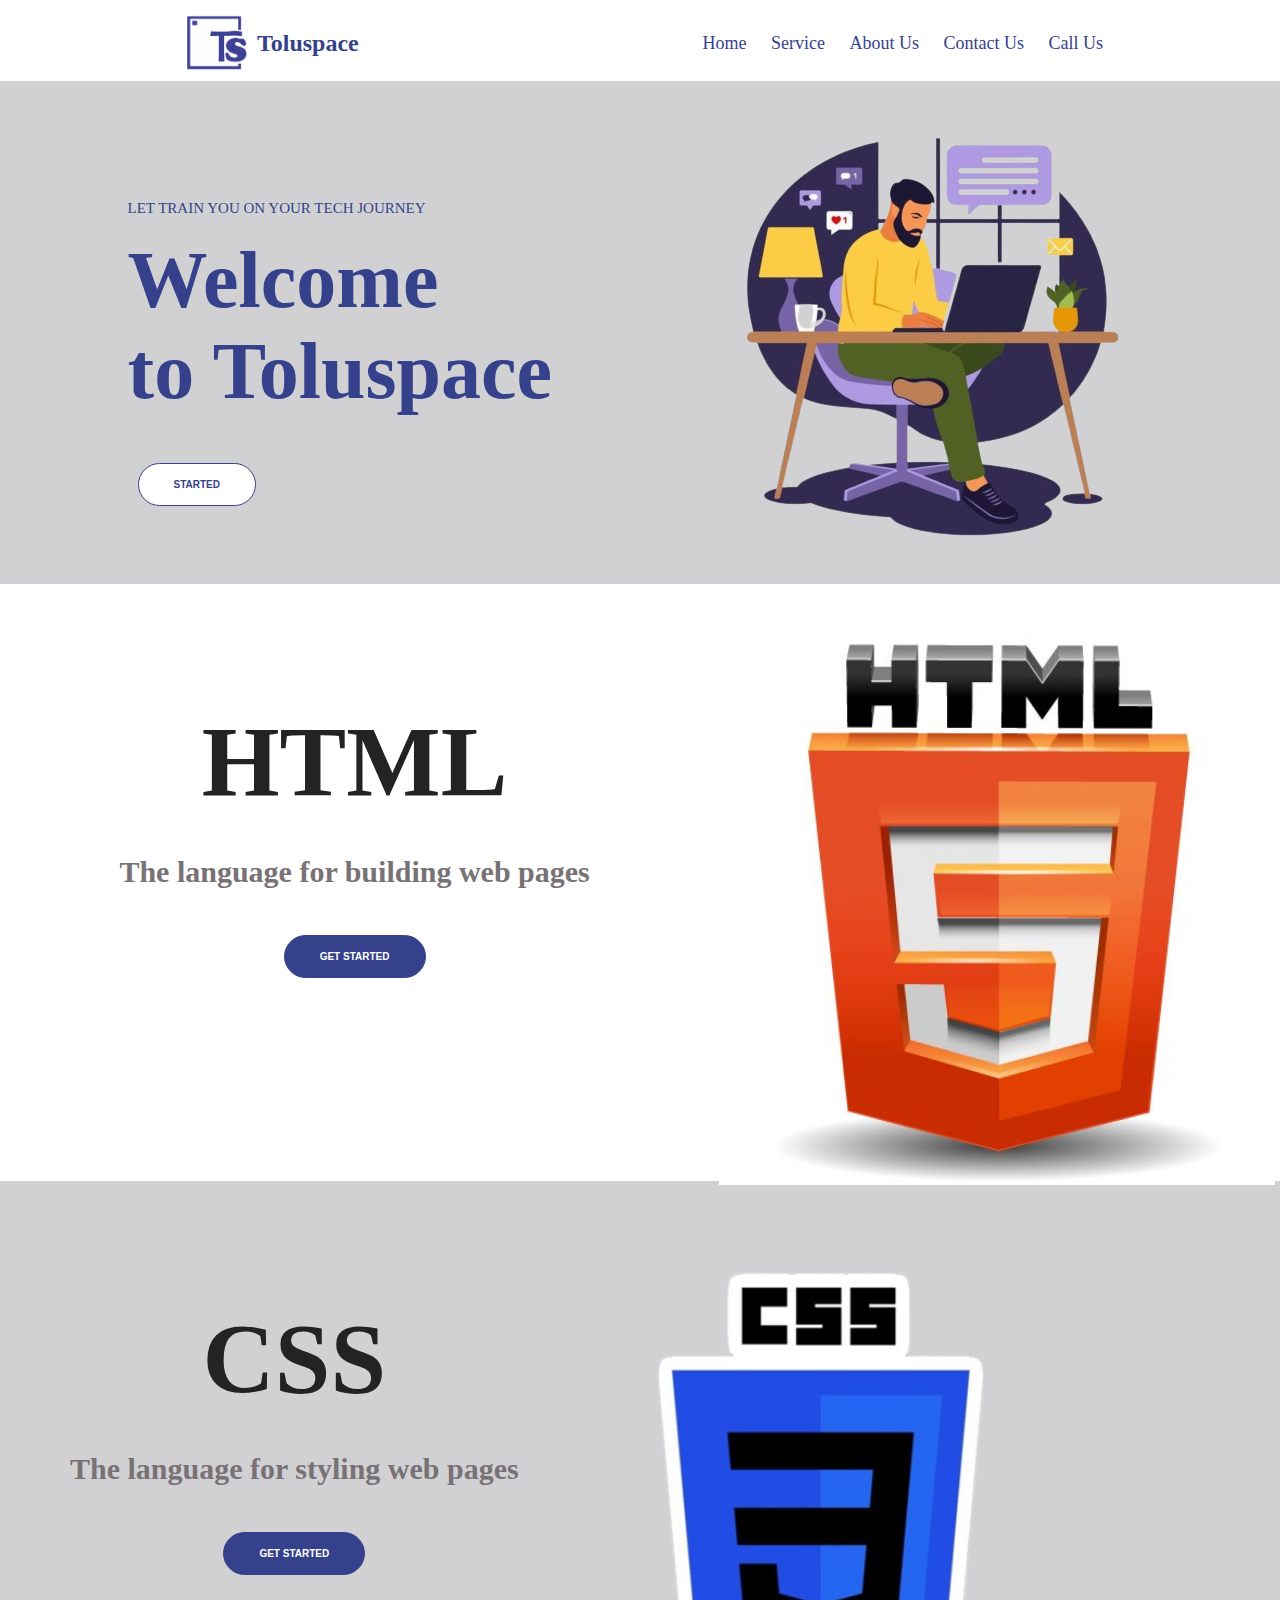
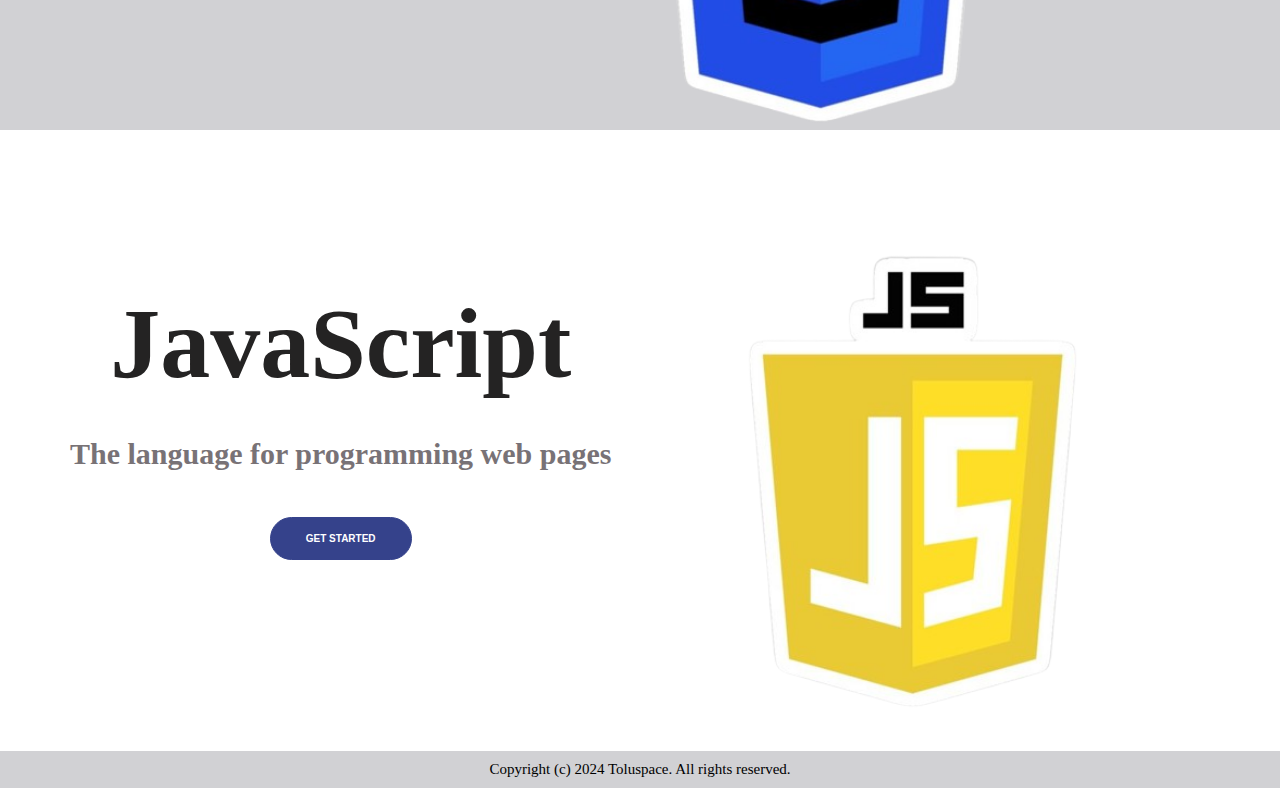
<file: index.html>
<!DOCTYPE html>
<html lang="en">
<head>
    <meta charset="UTF-8">
    <meta name="viewport" content="width=device-width, initial-scale=1.0">
    <link rel="stylesheet" href="https://cdnjs.cloudflare.com/ajax/libs/font-awesome/4.7.0/css/font-awesome.min.css">
    <link rel="stylesheet" type="text/css" href="toluspace.css">
    <title>Welcome to toluspace</title>
</head>
<body>
    <nav class="navbar">
        <input type="checkbox" id="hamburger">
        <div>
            <div class="nav-title">
                <img src="sector/toluspace.png">
                <h2> Toluspace</h2>
            </div>
        </div>
        
        <div class="hamburgerMenu">
            <label for="hamburger">
                <div></div>
                <div></div>
                <div></div>
            </label>
        </div>

        <div class="links">
            <a href="/" target="_blank"> Home </a>
            <a href="/service" target="_blank"> Service </a>
            <a href="/about" target="_blank"> About Us</a>
            <a href="/contact" target="_blank"> Contact Us</a>
            <a href="tel:+1234567890" id="call" target="_blank"> Call Us </a>
        </div>
    </nav>

    <div class="content">
        <div class="top">
            <p> LET TRAIN YOU ON YOUR TECH JOURNEY</p><br>
            <h1><span>Welcome</span> <br><span>to Toluspace</span></h1><br><br>
          <a href="https://forms.gle/fXk56MPuLKXyRVcc7"><button id="btn1">Started</button></a>
        </div>
        <div class="mid">
            <img src="sector/off-removebg-preview.png">
        </div>
    </div> 
    <div class="section1">
        <div class="left">
            <h1> HTML</h1><br><br>
            <p> The language for building web pages</p><br><br>
            <a href="index2.html">
            <button id="btn2">Get Started</button></a>
        </div>
        <div class="sm">
            <img src="sector/10 Best Cheat Sheets That A Programmer Must Have.jpeg">
            </div>

    </div> <br><br>
    <div class="section2">
        <div class="left">
            <h1> CSS</h1><br><br>
            <p> The language for styling web pages</p><br><br>
            <button id="btn2">Get Started</button>
        </div>
        <div class="sm">
            <img src="sector/css.png">
            </div>

    </div> <br><br>
    <div class="section3">
        <div class="left">
            <h1> JavaScript</h1><br><br>
            <p> The language for programming web pages</p><br><br>
            <button id="btn2">Get Started</button>
        </div>
        <div class="sm">
            <img src="sector/js.png">
            </div>

    </div> <br><br>
<div class="footer">
    <p> Copyright  (c) 2024 Toluspace. All rights reserved.</
    </div>
</body>
</html>
</file>
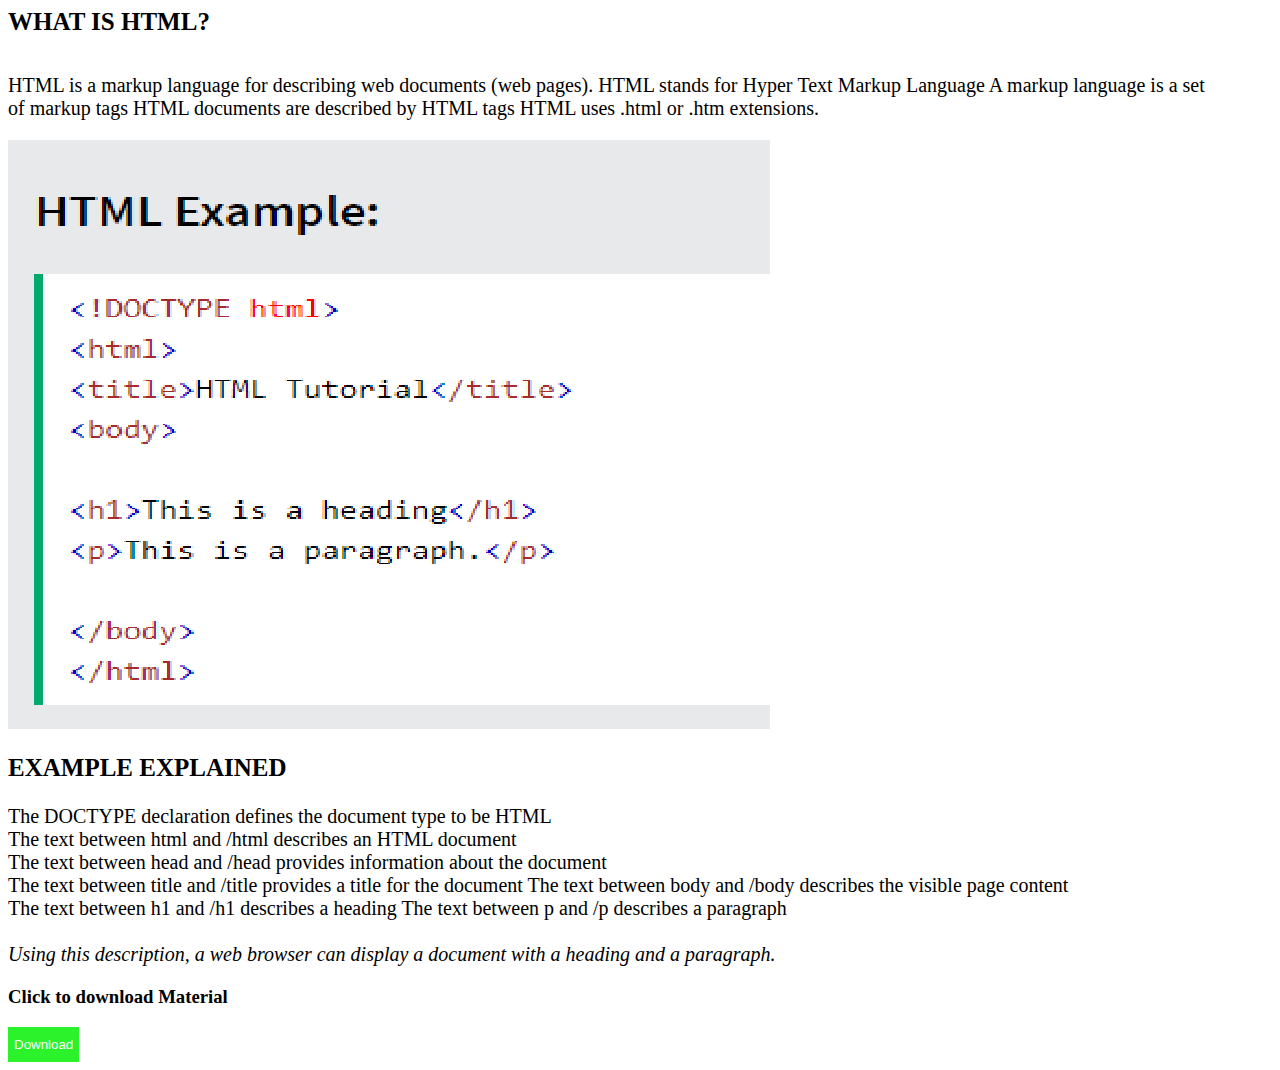
<file: index2.html>
<!DOCTYPE html>
<html lang="en">
<head>
    <meta charset="UTF-8">
    <meta name="viewport" content="width=device-width, initial-scale=1.0">
    <title>HTML Made easy</title>
</head>
<style>
   #btn1{
    background-color: rgb(44, 242, 44);
    border: none;
    color: white;
    padding-top: 10px;
    padding-bottom: 10px;
   }
   #btn1:hover{
    background-color: red;
    color: white;
    transition: 0.3s ease-in-out;
   }
</style>
<body>
   <span style="font-size: 25px; font-weight: bold;">WHAT IS HTML?</span> <br><br>

  <p style="font-size: 20px;"> HTML is a markup language for describing web documents (web pages).
    HTML stands for Hyper Text Markup Language
    A markup language is a set of markup tags
    HTML documents are described by HTML tags
    HTML uses .html or .htm extensions.</p>
    <img src="sector/2675-removebg-preview.png">
    <p style="font-size: 20px;">
     <span style="font-size: 25px; font-weight: bold;">EXAMPLE EXPLAINED</span><br><br>
The DOCTYPE declaration defines the document type to be HTML<br>
The text between html and /html describes an HTML document<br>
The text between head and /head provides information about the document<br>
The text between title and /title provides a title for the document
The text between body and /body describes the visible page content<br>
The text between h1 and /h1 describes a heading
The text between p and /p describes a paragraph<br><br>
<i>Using this description, a web browser can display a document with a heading and a paragraph.</i>

    </p>
    <h3>Click to download Material</h3>
    <a href="https://docs.google.com/presentation/d/1SAs7pUywSc6ekc6BJw9Nepx62LqXFfef/edit?usp=drive_link&ouid=102727175855551534694&rtpof=true&sd=true">
        <button id="btn1">Download</button>
    </a>
</body>
</html>
</file>
<file: toluspace.css>
* {
  margin: 0px;
  box-sizing: border-box;
  font-family: 'segoe ui';
}

.navbar {
  width: 100%;
  padding-left: 20px;
    z-index: 1;
  display: flex;
  position:fixed ;
  align-items: center;
  background-color: #ffffff;
  justify-content: space-around;
  padding-top: 15px;
  padding-bottom: 10px;
}
.nav-title{
  display: flex;
  align-items: center;
  cursor: pointer;
}
.nav-title img{
  width: 60px;
}
.nav-title h2 {
  margin-left: 10px;
  color: rgb(53, 66, 139);
  font-size: 1.5rem;
}

.hamburgerMenu {
  display: none;
}

.links {
  font-size: 18px;
}

.links a {
  color: rgb(53, 66, 139);
  text-decoration: none;
  padding: 13px 10px 13px 10px;
}

.links a:hover {
  background-color:rgb(53, 66, 139);
  color: white;
  transition: 0.6s ease-in-out;
}

#hamburger {
  display: none;
}

@media (max-width: 768px) {
  .navbar {
      justify-content: space-between;
      z-index: 1;
  }

  .hamburgerMenu {
      display: block;
      margin-right: 20px;
  }

  .hamburgerMenu label {
      display: inline-block;
      cursor: pointer;
      padding: 13px;
      height: 50px;
      width: 50px;
  }

  .hamburgerMenu label:hover,
  .navbar #hamburger:checked~.hamburgerMenu>label {
      background-color: rgb(244, 244, 244);
  }

  .hamburgerMenu label div {
      border-top: 2px solid rgb(53, 66, 139);
      display: block;
      height: 10px;
      width: 25px;
  }

  .links {
      background-color: rgb(137, 141, 164);
      transition: all 0.3s;
      overflow-y: hidden;
      position: absolute;
      display: block;
      width: 100%;
      height: 0px;
      top: 50px;
      left: 0px;
  }

  .links a {
      display: block;
      width: 100%;
  }

  #hamburger:not(:checked)~.links {
      height: 0px;
  }

  #hamburger:checked~.links {
      height: calc(100vh - 50px);
  }
}
.content{
  background-color: #d1d1d4;
  padding-left: 5%;
  padding-right: 3%;
  box-sizing: border-box;
  position: relative;
  display: flex;
  justify-content: space-around;
}
  .top{
    padding-top: 200px;
  }
  .top p{
    font-size: 15px;
    color: rgb(53, 66, 139);
  }
  .top h1{
    font-size: 80px;
    color: rgb(53, 66, 139);
    font-family:poppins;
  }
  span {
    margin-left:-0px;
    animation: slidein 5s;
  }
  @keyframes slidein {
    0% { margin-left:-800px; }
    20% { margin-left:-800px; }
    35% { margin-left:0px; }
    100% { margin-left:0px; }
}
  #btn1{
    text-transform: uppercase;
    background-color: white;
    border: 1px solid rgb(53, 66, 139);
    border-radius: 30px;
    cursor: pointer;
    color: rgb(53, 66, 139);
    font-family: 'Poppins', sans-serif;
    font-size: 10px;
    font-weight: 700;
    padding-top: 15px;
    padding-bottom: 15px;
    padding-left: 35px;
    padding-right: 35px;
    margin: 10px;
    text-decoration: none;
  }
  #btn1:hover{
    background-color: rgb(53, 66, 139);
    transition: 0.4s ease-in-out;
    color: white;
  }
  
.mid{
    height: 100%;
    margin-top: 80px;
}
@media (max-width:768px){
    .content{
    display: block;
    }
    .top h1{
      font-size: 60px;
    }
    .mid{
      margin: -60px;
    }
}
.section1{
  display:flex;
  box-sizing: border-box;
  position: relative;
  justify-content: space-around;
}
.section2{
  display: flex;
  background-color: #d1d1d4;
}
.section3{
  display: flex;
}
.sm{
  animation-name: floating;
    animation-duration: 3s;
    animation-iteration-count: infinite;
    animation-timing-function: ease-in-out;
    margin-left: 30px;
    margin-top: 5px;
}
@keyframes floating {
  0% { transform: translate(0,  0px); }
  50%  { transform: translate(0, 15px); }
  100%   { transform: translate(0, -0px); }    
}
.sm img{
  height: 100%;
  margin-top: 40px;
}
.left{
  font-family: 'poppins',sans-serif;
  padding-top: 70px;
  padding-left: 70px;
  align-items: center;
  text-align: center;
}
.left h1{
  padding-top: 50px;
  font-size: 100px;
  color: #242323;
  
}
.left p{
  font-size: 30px;
  font-weight: bold; 
  color: #787276;
 
}

#btn2{
  text-transform: uppercase;
  background-color: rgb(53, 66, 139);
  border: 1px solid rgb(53, 66, 139);
  border-radius: 30px;
  cursor: pointer;
  color: rgb(255, 255, 255);
  font-family: 'Poppins', sans-serif;
  font-size: 10px;
  font-weight: 700;
  padding-top: 15px;
  padding-bottom: 15px;
  padding-left: 35px;
  padding-right: 35px;
  margin: 10px;
  text-decoration: none;

}
#btn2:hover{
  background-color: rgb(248, 248, 248);
  transition: 0.4s ease-in-out;
  color: rgb(44, 46, 72);
}
.footer{
  text-align: center;
  background-color: #d1d1d4;
  padding: 10px 30px;
}
.footer p{
  font-size: 15px;
}
@media (max-width:600px){
  .section1{
    display: block;
  }
  .left h1{
    font-size: 70px;
  }
  .sm{
    margin: -60px;
  }
}
@media (max-width:600px){
  .section2{
    display: block;
  }
  .left h1{
    font-size: 70px;
  }
  
}
@media (max-width:600px){
  .section3{
    display: block;
  }
  .left h1{
    font-size: 50px;
    padding-left: -50px;
  }
}
</file>
